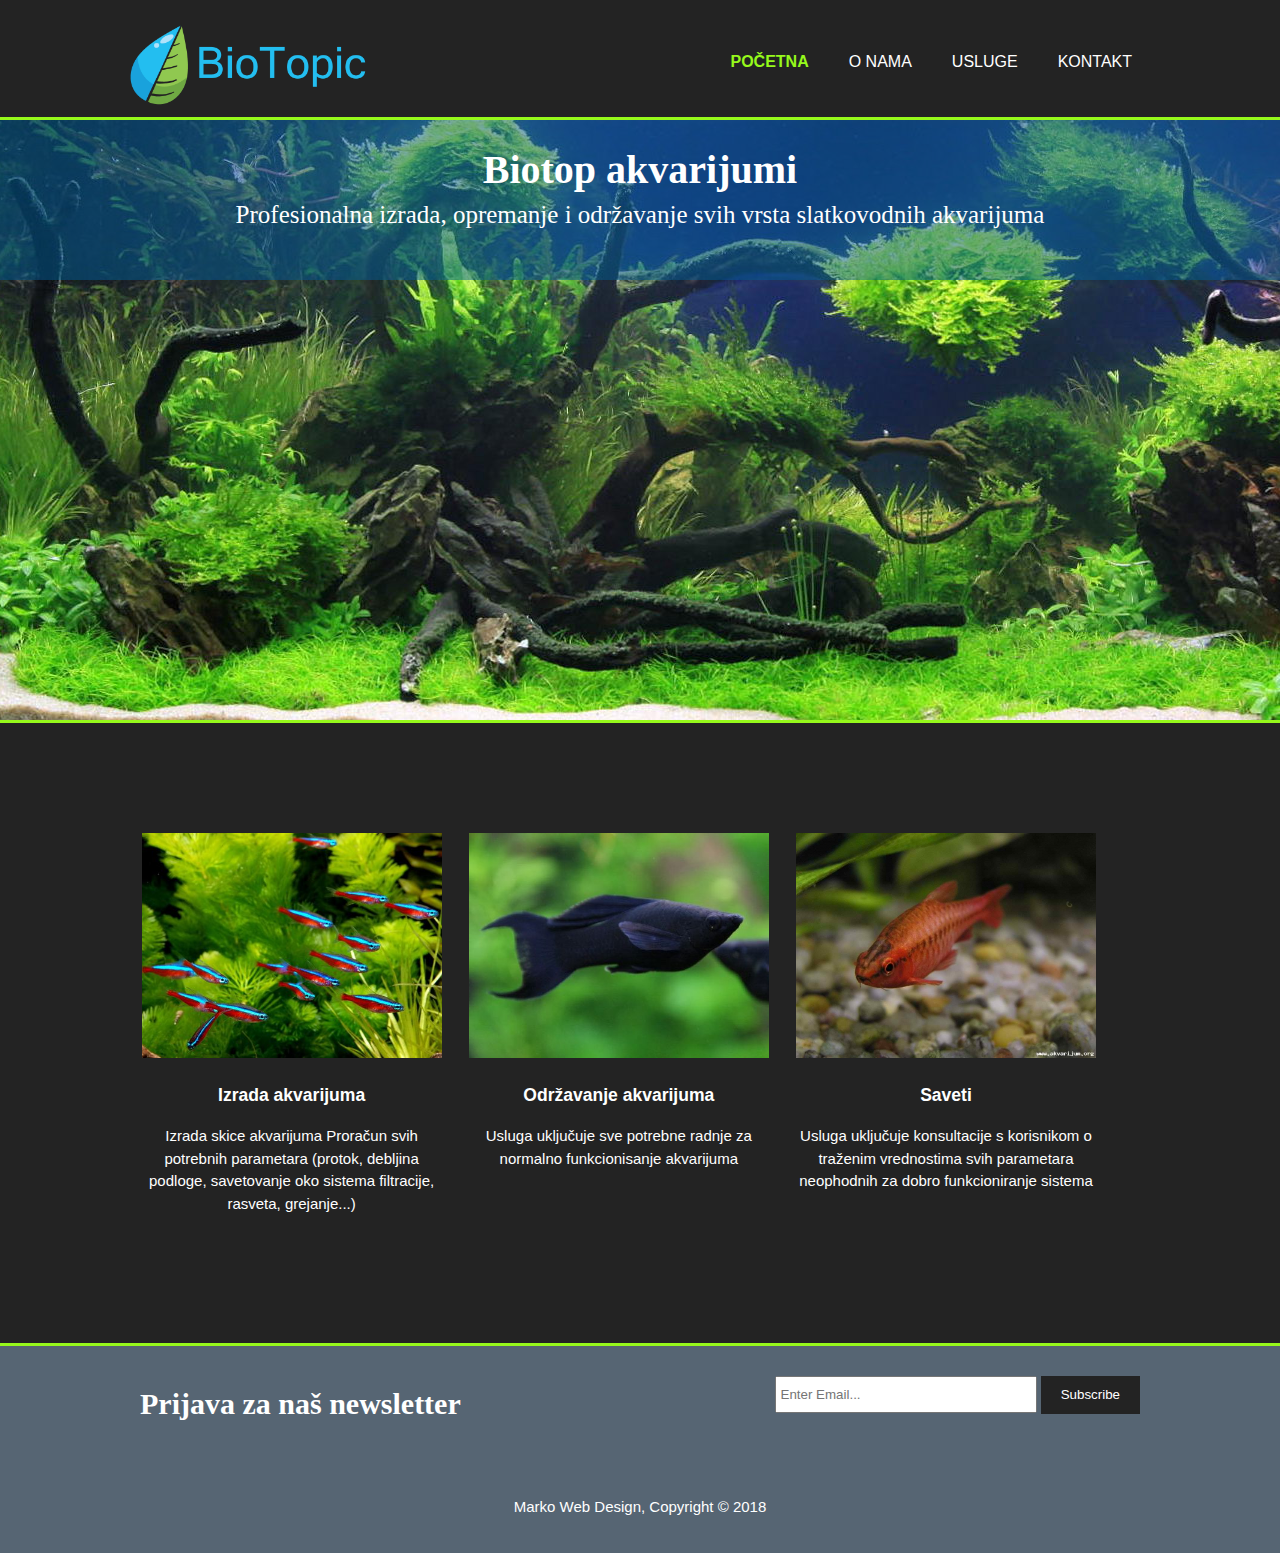
<file: BiotopAqua/index.html>
<!DOCTYPE html>
<html>
<head>
	<meta charset="utf-8">
	<meta name="viewport" content="width=device-width">
	<meta name="description" content="Biotop akvarijumi">
	<meta name="keywords" content="Biotop, akvarijumi, akvaristika, aquascaping">
	<meta name="author" content="Marko Vujosevic">
	<title>Biotop akvarijumi | Dobrodosli</title>
	<link rel="stylesheet" type="text/css" href="./css/style.css">
</head>
<body>
<header>
	<div class="container">
		<div id="logo">
			
			<img src="./img/logo1.png" alt="logo" height="90">
		</div>
		<nav>
			<ul>
				<li class="current"><a href="index.html">Početna</a></li>
				<li><a href="about.html">O nama</a></li>
				<li><a href="services.html">Usluge</a></li>
				<li><a href="contact.html">Kontakt</a></li>
			</ul>

		</nav>

	</div>

</header>

<section id="showcase">
	<div class="transparency">
		
		<h1>Biotop akvarijumi</h1>
		<p id="index">Profesionalna izrada, opremanje i održavanje svih vrsta slatkovodnih akvarijuma</p>
		
	</div>

</section>

	

	 <section id="boxes">
	 	<div class="container">
	 		<div class="box"> 
	 		<img src="./img/neon.jpg" alt="neon">
	 		<h3>Izrada akvarijuma</h3>
	 		<p>Izrada skice akvarijuma
				Proračun svih potrebnih parametara (protok, debljina podloge, savetovanje oko sistema filtracije, rasveta, grejanje...)</p>
	 	</div>
	 		 	<div class="box">
	 		 		<img src="./img/molly.jpg" alt="tetra" >
	 		<h3>Održavanje akvarijuma</h3>
	 		<p>Usluga uključuje sve potrebne radnje za normalno funkcionisanje akvarijuma</p>
	 	</div>
	 		 	<div class="box">
	 		 		<img src="./img/barbus.jpg" alt="triho">
	 		<h3>Saveti</h3>
	 		<p>Usluga uključuje konsultacije s korisnikom o traženim vrednostima svih parametara neophodnih za dobro funkcioniranje sistema</p>
	 	</div>
	 	</div>
	 </section>

<section id="newsletter">
	<div class="container">
		<h1>Prijava za naš newsletter</h1>
		<form>
			<input type="email" placeholder="Enter Email...">
			<button type="submit" class="button_1">Subscribe</button>
		</form>
	</div>

	 </section>



	 <footer>
	 	<p>Marko Web Design, Copyright &copy; 2018</p>
	 </footer>

</body>
</html>
</file>
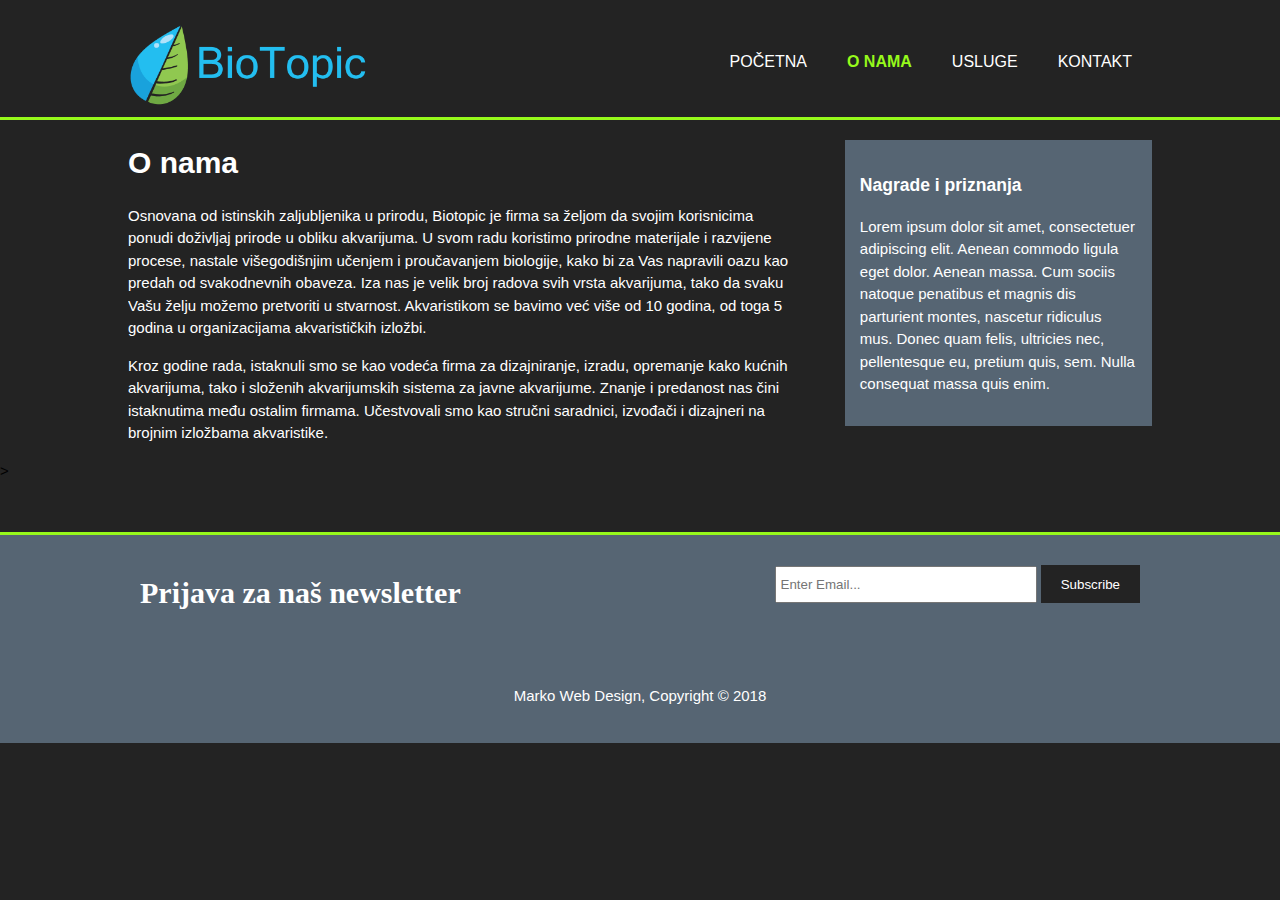
<file: BiotopAqua/about.html>
<!DOCTYPE html>
<html>
<head>
	<meta charset="utf-8">
	<meta name="viewport" content="width=device-width">
	<meta name="description" content="Biotop akvarijumi">
	<meta name="keywords" content="Biotop, akvarijumi, akvaristika, aquascaping">
	<meta name="author" content="Marko Vujosevic">
	<title>Biotop akvarijumi | O nama</title>
	<link rel="stylesheet" type="text/css" href="./css/style.css">
</head>
<body>
<header>
	<div class="container">
		<div id="logo">
			
			<img src="./img/logo1.png" alt="logo" height="90">
		</div>
		<nav>
			<ul>
				<li><a href="index.html">Početna</a></li>
				<li  class="current"><a href="about.html">O nama</a></li>
				<li><a href="services.html">Usluge</a></li>
				<li><a href="contact.html">Kontakt</a></li>
			</ul>

		</nav>

	</div>

</header>



	

	 <section id="main">
	 	<div class="container">
	 		<article id="main-col">
	 			<h1 class="page-title">O nama</h1>
	 			<p>Osnovana od istinskih zaljubljenika u prirodu, Biotopic je firma sa željom da svojim korisnicima ponudi doživljaj prirode u obliku akvarijuma.
U svom radu koristimo prirodne materijale i razvijene procese, nastale višegodišnjim učenjem i proučavanjem biologije, kako bi za Vas napravili oazu kao predah od svakodnevnih obaveza.
Iza nas je velik broj radova svih vrsta akvarijuma, tako da svaku Vašu želju možemo pretvoriti u stvarnost. Akvaristikom se bavimo već više od 10 godina, od toga 5 godina u organizacijama akvarističkih izložbi.
 </p>
<p>
Kroz godine rada, istaknuli smo se kao vodeća firma za dizajniranje, izradu, opremanje kako kućnih akvarijuma, tako i složenih akvarijumskih sistema za javne akvarijume. Znanje i predanost nas čini istaknutima među ostalim firmama. Učestvovali smo kao stručni saradnici, izvođači i dizajneri na brojnim izložbama akvaristike.</p>
	 			
	 		</article>

	 		<aside id="sidebar">
	 			<div class="light">
	 			<h3>Nagrade i priznanja</h3>
	 			<p>Lorem ipsum dolor sit amet, consectetuer adipiscing elit. Aenean commodo ligula eget dolor. Aenean massa. Cum sociis natoque penatibus et magnis dis parturient montes, nascetur ridiculus mus. Donec quam felis, ultricies nec, pellentesque eu, pretium quis, sem. Nulla consequat massa quis enim.</p>
	 		</aside>
	 	</div>
	 	</div>>
	 </section>


<section id="newsletter">
	<div class="container">
		<h1>Prijava za naš newsletter</h1>
		<form>
			<input type="email" placeholder="Enter Email...">
			<button type="submit" class="button_1">Subscribe</button>
		</form>
	</div>

	 </section>


	 <footer>
	 	<p>Marko Web Design, Copyright &copy; 2018</p>
	 </footer>

</body>
</html>
</file>
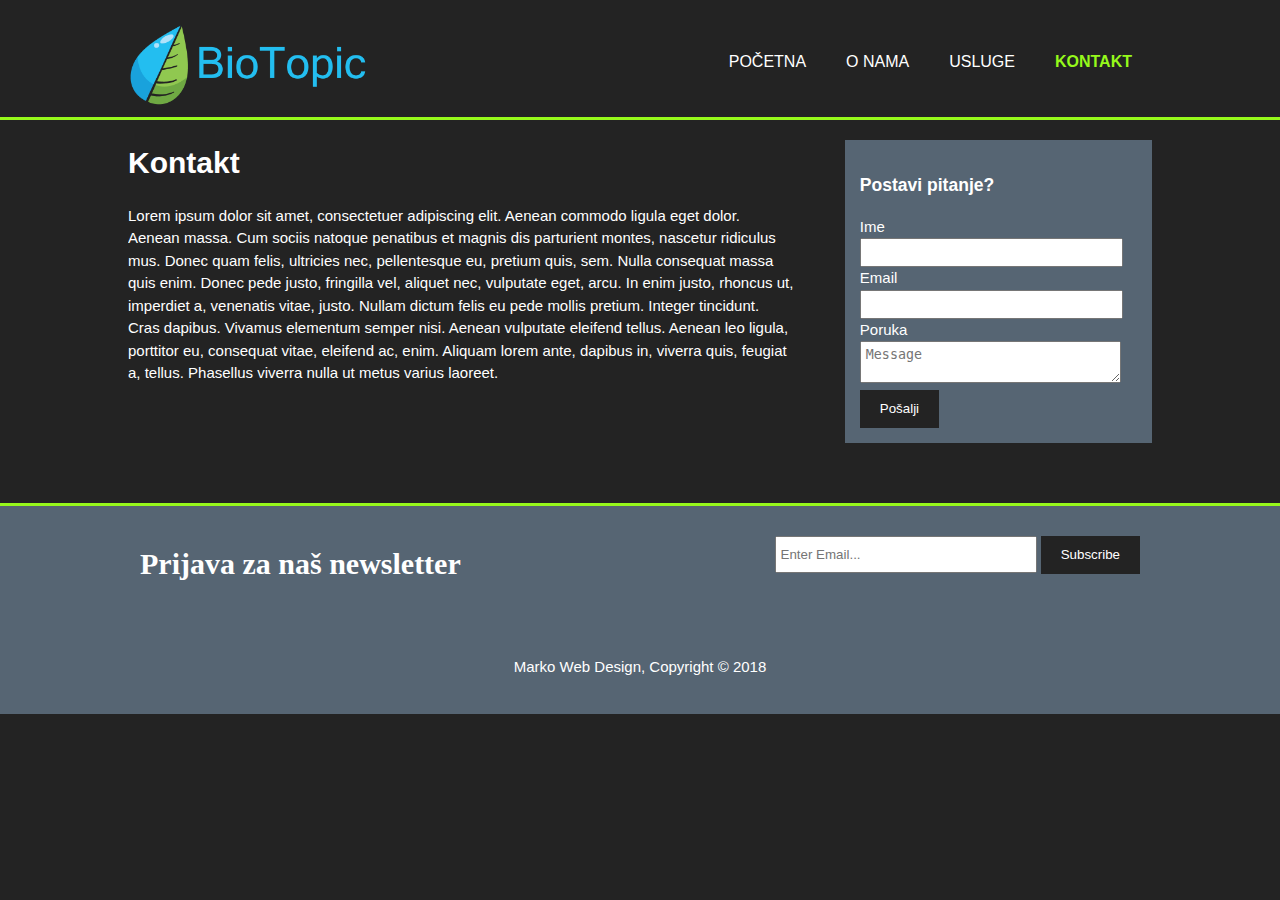
<file: BiotopAqua/contact.html>
<!DOCTYPE html>
<html>
<head>
	<meta charset="utf-8">
	<meta name="viewport" content="width=device-width">
	<meta name="description" content="Biotop akvarijumi">
	<meta name="keywords" content="Biotop, akvarijumi, akvaristika, aquascaping">
	<meta name="author" content="Marko Vujosevic">
	<title>Biotop akvarijumi | Kontakt</title>
	<link rel="stylesheet" type="text/css" href="./css/style.css">
</head>
<body>
<header>
	<div class="container">
		<div id="logo">
			
			<img src="./img/logo1.png" alt="logo" height="90">
		</div>
		<nav>
			<ul>
				<li><a href="index.html">Početna</a></li>
				<li><a href="about.html">O nama</a></li>
				<li><a href="services.html">Usluge</a></li>
				<li class="current"><a href="contact.html">Kontakt</a></li>
			</ul>

		</nav>

	</div>

</header>



	

	 <section id="main">
	 	<div class="container">
	 		<article id="main-col">
	 			<h1 class="page-title">Kontakt</h1>
	 			<p>Lorem ipsum dolor sit amet, consectetuer adipiscing elit. Aenean commodo ligula eget dolor. Aenean massa. Cum sociis natoque penatibus et magnis dis parturient montes, nascetur ridiculus mus. Donec quam felis, ultricies nec, pellentesque eu, pretium quis, sem. Nulla consequat massa quis enim. Donec pede justo, fringilla vel, aliquet nec, vulputate eget, arcu. In enim justo, rhoncus ut, imperdiet a, venenatis vitae, justo. Nullam dictum felis eu pede mollis pretium. Integer tincidunt. Cras dapibus. Vivamus elementum semper nisi. Aenean vulputate eleifend tellus. Aenean leo ligula, porttitor eu, consequat vitae, eleifend ac, enim. Aliquam lorem ante, dapibus in, viverra quis, feugiat a, tellus. Phasellus viverra nulla ut metus varius laoreet. </p>
	 			
	 		</article>
			<aside id="sidebar">
	 			<div class="light">
	 			<h3>Postavi pitanje?</h3>
	 				<form class="quote">
	 					<div>
	 						<label>Ime</label> <br>
	 						<input type="text" name="Ime">
	 					</div>
	 					<div>
	 						<label>Email</label><br>
	 						<input type="email" name="Email Address">

	 					</div>
	 					<div>
	 						<label>Poruka</label><br>
	 						<textarea placeholder="Message"></textarea>
	 					</div>
	 					<button class="button_1" type="submit">Pošalji</button>

	 				 </form>

	 			</div>
	 		</aside>
	 		
	 	</div>
	 	</div>
	 </section>


<section id="newsletter">
	<div class="container">
		<h1>Prijava za naš newsletter</h1>
		<form>
			<input type="email" placeholder="Enter Email...">
			<button type="submit" class="button_1">Subscribe</button>
		</form>
	</div>

	 </section>


	 <footer>
	 	<p>Marko Web Design, Copyright &copy; 2018</p>
	 </footer>

</body>
</html>
</file>
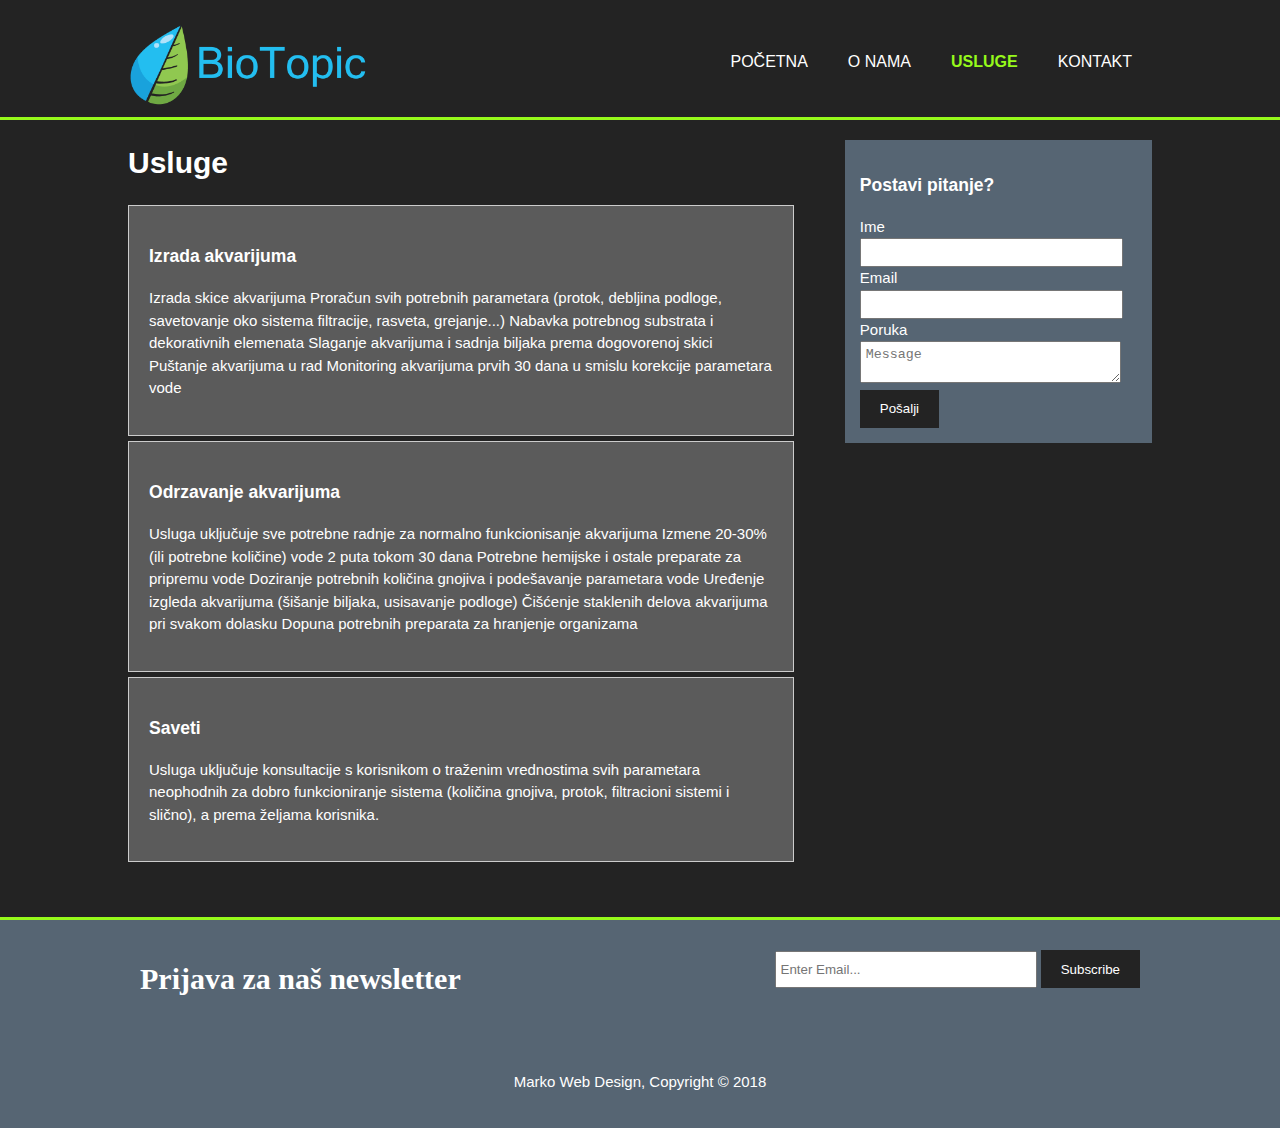
<file: BiotopAqua/services.html>
<!DOCTYPE html>
<html>
<head>
	<meta charset="utf-8">
	<meta name="viewport" content="width=device-width">
	<meta name="description" content="Biotop akvarijumi">
	<meta name="keywords" content="Biotop, akvarijumi, akvaristika, aquascaping">
	<meta name="author" content="Marko Vujosevic">
	<title>Biotop akvarijumi | Usluge</title>
	<link rel="stylesheet" type="text/css" href="./css/style.css">
</head>
<body>
<header>
	<div class="container">
		<div id="logo">
			
			<img src="./img/logo1.png" alt="logo" height="90">
		</div>
		<nav>
			<ul>
				<li><a href="index.html">Početna</a></li>
				<li><a href="about.html">O nama</a></li>
				<li class="current"><a href="services.html">Usluge</a></li>
				<li><a href="contact.html">Kontakt</a></li>
			</ul>

		</nav>

	</div>

</header>



	

	 <section id="main">
	 	<div class="container">
	 		<article id="main-col">
	 			<h1 class="page-title">Usluge</h1>
	 			<ul id="services">
	 				<li>
	 				<h3>Izrada akvarijuma</h3>
	 				<p>Izrada skice akvarijuma
Proračun svih potrebnih parametara (protok, debljina podloge, savetovanje oko sistema filtracije, rasveta, grejanje...)
Nabavka potrebnog substrata i dekorativnih elemenata
Slaganje akvarijuma i sadnja biljaka prema dogovorenoj skici
Puštanje akvarijuma u rad
Monitoring akvarijuma prvih 30 dana u smislu korekcije parametara vode</p>
	 				</li>
	 					 				<li>
	 				<h3>Odrzavanje akvarijuma</h3>
	 				<p>Usluga uključuje sve potrebne radnje za normalno funkcionisanje akvarijuma
Izmene 20-30% (ili potrebne količine) vode 2 puta tokom 30 dana
Potrebne hemijske i ostale preparate za pripremu vode
Doziranje potrebnih količina gnojiva i podešavanje parametara vode
Uređenje izgleda akvarijuma (šišanje biljaka, usisavanje podloge)
Čišćenje staklenih delova akvarijuma pri svakom dolasku
Dopuna potrebnih preparata za hranjenje organizama</p>
	 				</li>
	 					 				<li>
	 				<h3>Saveti</h3>
	 				<p>Usluga uključuje konsultacije s korisnikom o traženim vrednostima svih parametara neophodnih za dobro funkcioniranje sistema (količina gnojiva, protok, filtracioni sistemi i slično), a prema željama korisnika.</p>
	 				</li>
	 			</ul>
	 			
	 		</article>

	 		<aside id="sidebar">
	 			<div class="light">
	 			<h3>Postavi pitanje?</h3>
	 				<form class="quote">
	 					<div>
	 						<label>Ime</label> <br>
	 						<input type="text" name="Ime">
	 					</div>
	 					<div>
	 						<label>Email</label><br>
	 						<input type="email" name="Email Address">

	 					</div>
	 					<div>
	 						<label>Poruka</label><br>
	 						<textarea placeholder="Message"></textarea>
	 					</div>
	 					<button class="button_1" type="submit">Pošalji</button>

	 				 </form>

	 			</div>
	 		</aside>
	 	</div>
	 </section>

<section id="newsletter">
	<div class="container">
		<h1>Prijava za naš newsletter</h1>
		<form>
			<input type="email" placeholder="Enter Email...">
			<button type="submit" class="button_1">Subscribe</button>
		</form>
	</div>

	 </section>
	
	 <footer>
	 	<p>Marko Web Design, Copyright &copy; 2018</p>
	 </footer>

</body>
</html>
</file>
<file: BiotopAqua/css/style.css>
body {
	font-family: Arial, Helvetica, sans-serif;
	font-size: 15px;
	line-height: 1.5;
	padding: 0;
	margin:0;
	background-color: #232323;
}

/*Global*/
.container{
	width: 80%;
	margin: auto;
	overflow: hidden;

}

 ul {
	margin: 0;
	padding:0;

}

.button_1 {
	height: 38px;
	background: #232323;
	border: 0;
	color: #ffffff;
	padding-left: 20px;
	padding-right: 20px;

}

.light {
	padding: 15px;
	background: #566573;
	margin-top: 10px;
	margin-bottom: 10px;
}

/*Header*/
header {

	background: #232323;
	color: #ffffff;
	padding-top: 20px;
	min-height: 70px;
	border-bottom: #96f91b 3px solid;
}

header a {
	color: #ffffff;
	text-decoration: none;
	text-transform: uppercase;
	font-size: 16px;
}


header li {
	float: left;
	display: inline;
	padding: 0 20px 0 20px;

}

header #logo {
	float: left;
 }

header #logo h1{
	margin: 0;
}

header nav {
	float: right;
	margin-top: 30px;
}

header .current a {
	color: #96f91b;
	font-weight: bold;
}

header a:hover {
color: #cccccc;
font-weight: bold;
}

.transparency {
	margin-top: -20px;
    position:relative;
    background: rgb(204, 204, 204); /* Fallback for older browsers without RGBA-support */
    background: rgba(0,91,150, 0.5);
    height: 160px;
}

/*Showcase*/

#showcase {
	min-height: 400px;
	background: url('../img/showcase2.jpg') no-repeat -140px -200px;
	text-align: center;
	color: #ffffff;
	height: 600px;
	border-bottom: #96f91b 3px solid;
	
}

#showcase h1 {
	font-size: 40px;
	margin-top: 20px;
	font-family: Tahoma;
	padding-top: 20px;
}

#showcase p {
	font-size: 25px;
	margin-top: -30px;
	font-family: Karla;
}

/*Newsletter*/

#newsletter {
	padding: 15px;
	color: #ffffff;
	background: #566573;
	border-top: #96f91b 3px solid;
}

#newsletter h1{
	float: left;
	font-family: Verdana;
}

#newsletter form{
	float: right;
	margin-top: 15px;
}

#newsletter input[type="email"]{
	padding: 4px;
	height: 25px;
	width: 250px;
}

/*Boxes*/
#boxes {
	margin-top: 100px;


}

#boxes .box {
	width: 30%;
	float: left;
	padding: 10px;
	text-align: center;
	color: #ffffff;
	height: 500px;
}

#boxes .box img {
	width: 300px;
}



/*Sidebar*/
aside#sidebar {
	float: right;
	width: 30%;
	margin-top: 10px;
	color: #ffffff;
}

aside#sidebar .quote input, aside#sidebar .quote textarea {
	width: 90%;
	padding: 5px;

}

/*main-col*/
article#main-col{
	float: left;
	width: 65%;
	color: #ffffff;
}

footer {
	padding: 20px;
	text-align: center;
	color: #ffffff;
	background: #566573;
}

#main {
	margin-bottom:  50px;
}


/*Services*/
ul#services li{
	list-style: none;
	padding: 20px;
	margin-bottom: 5px;
	border: #cccccc solid 1px;
	background: #5b5b5b;

}


/*Media Queries*/
@media(max-width: 768px){
  header #logo,
  header nav,
  header nav li,
  #newsletter h1,
  #newsletter form,
  #boxes .box,
  article#main-col,
  aside#sidebar{
    float:none;
    text-align:center;
    width:100%;
  }

  header{
    padding-bottom:20px;
  }

  #showcase h1{
    margin-top:40px;
  }

  #newsletter button, .quote button{
    display:block;
    width:100%;
  }

  #newsletter form input[type="email"], .quote input, .quote textarea{
    width:100%;
    margin-bottom:5px;
  }
</file>
